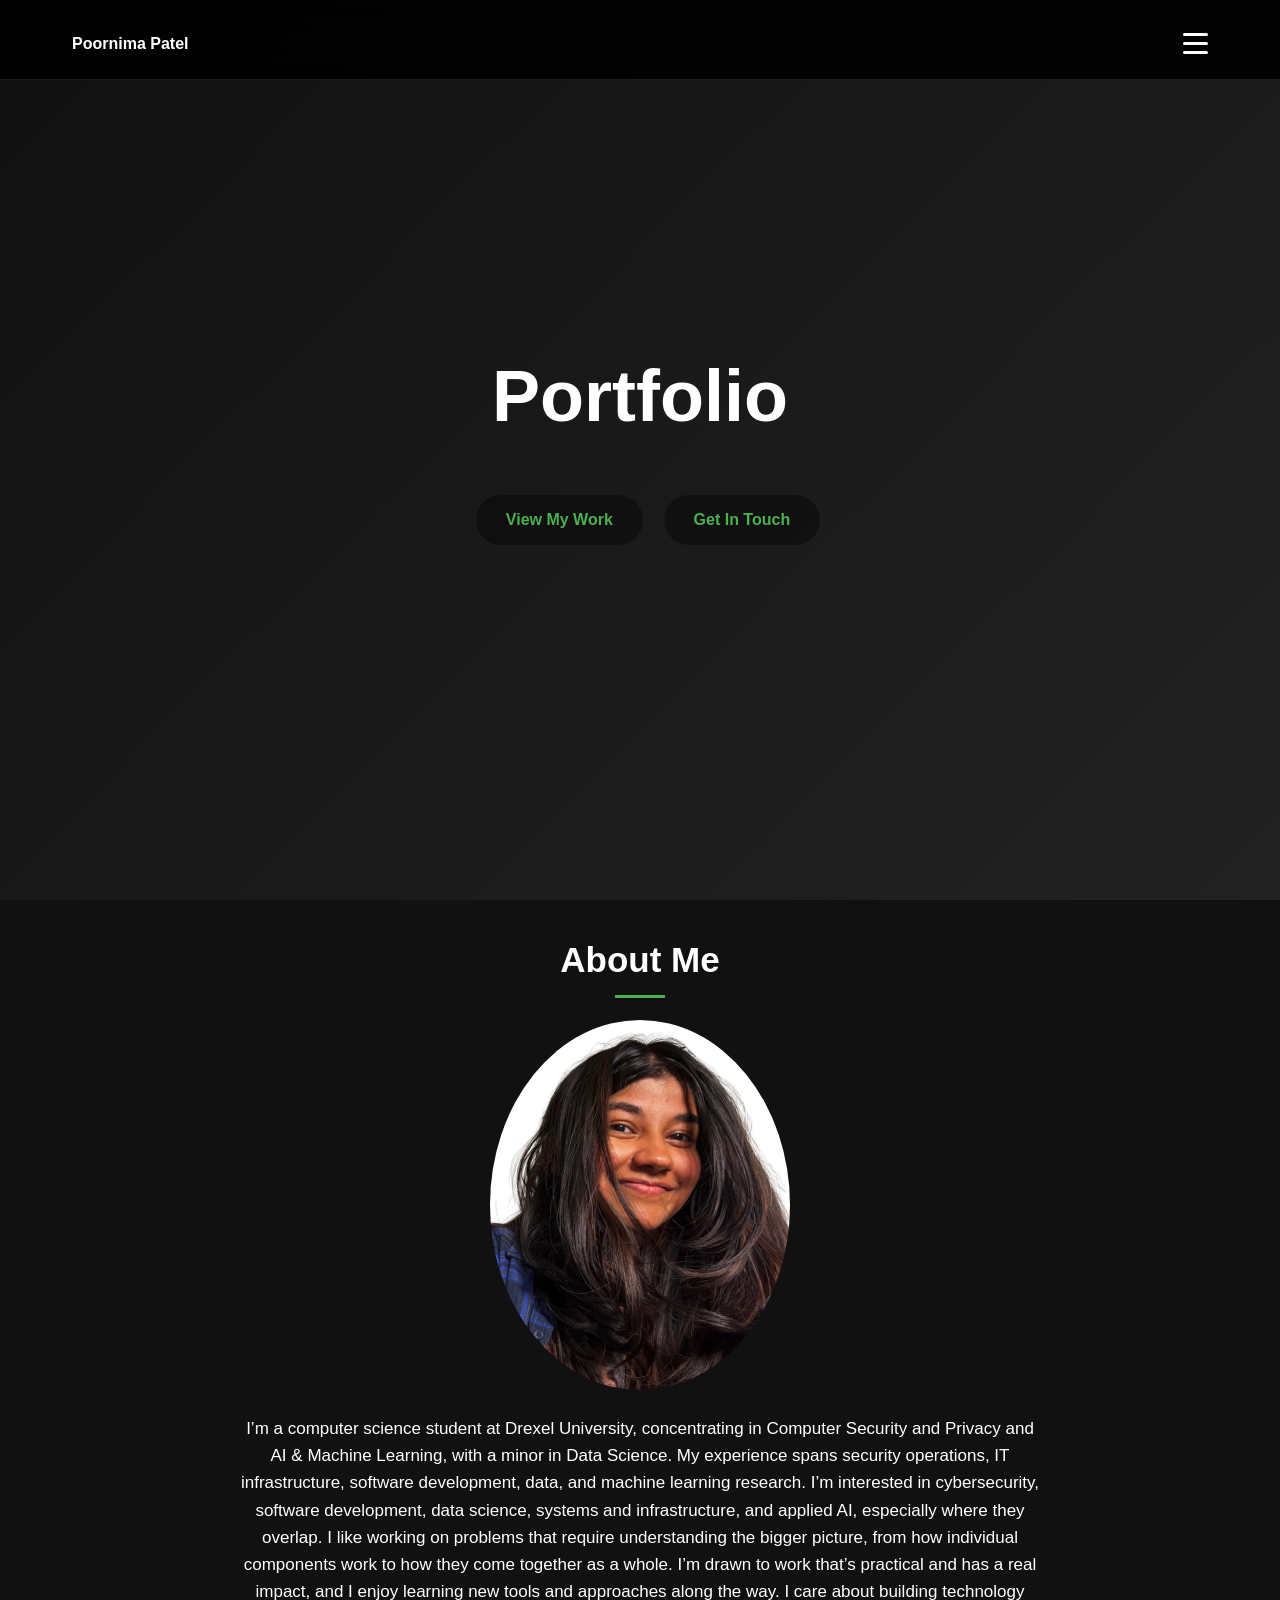
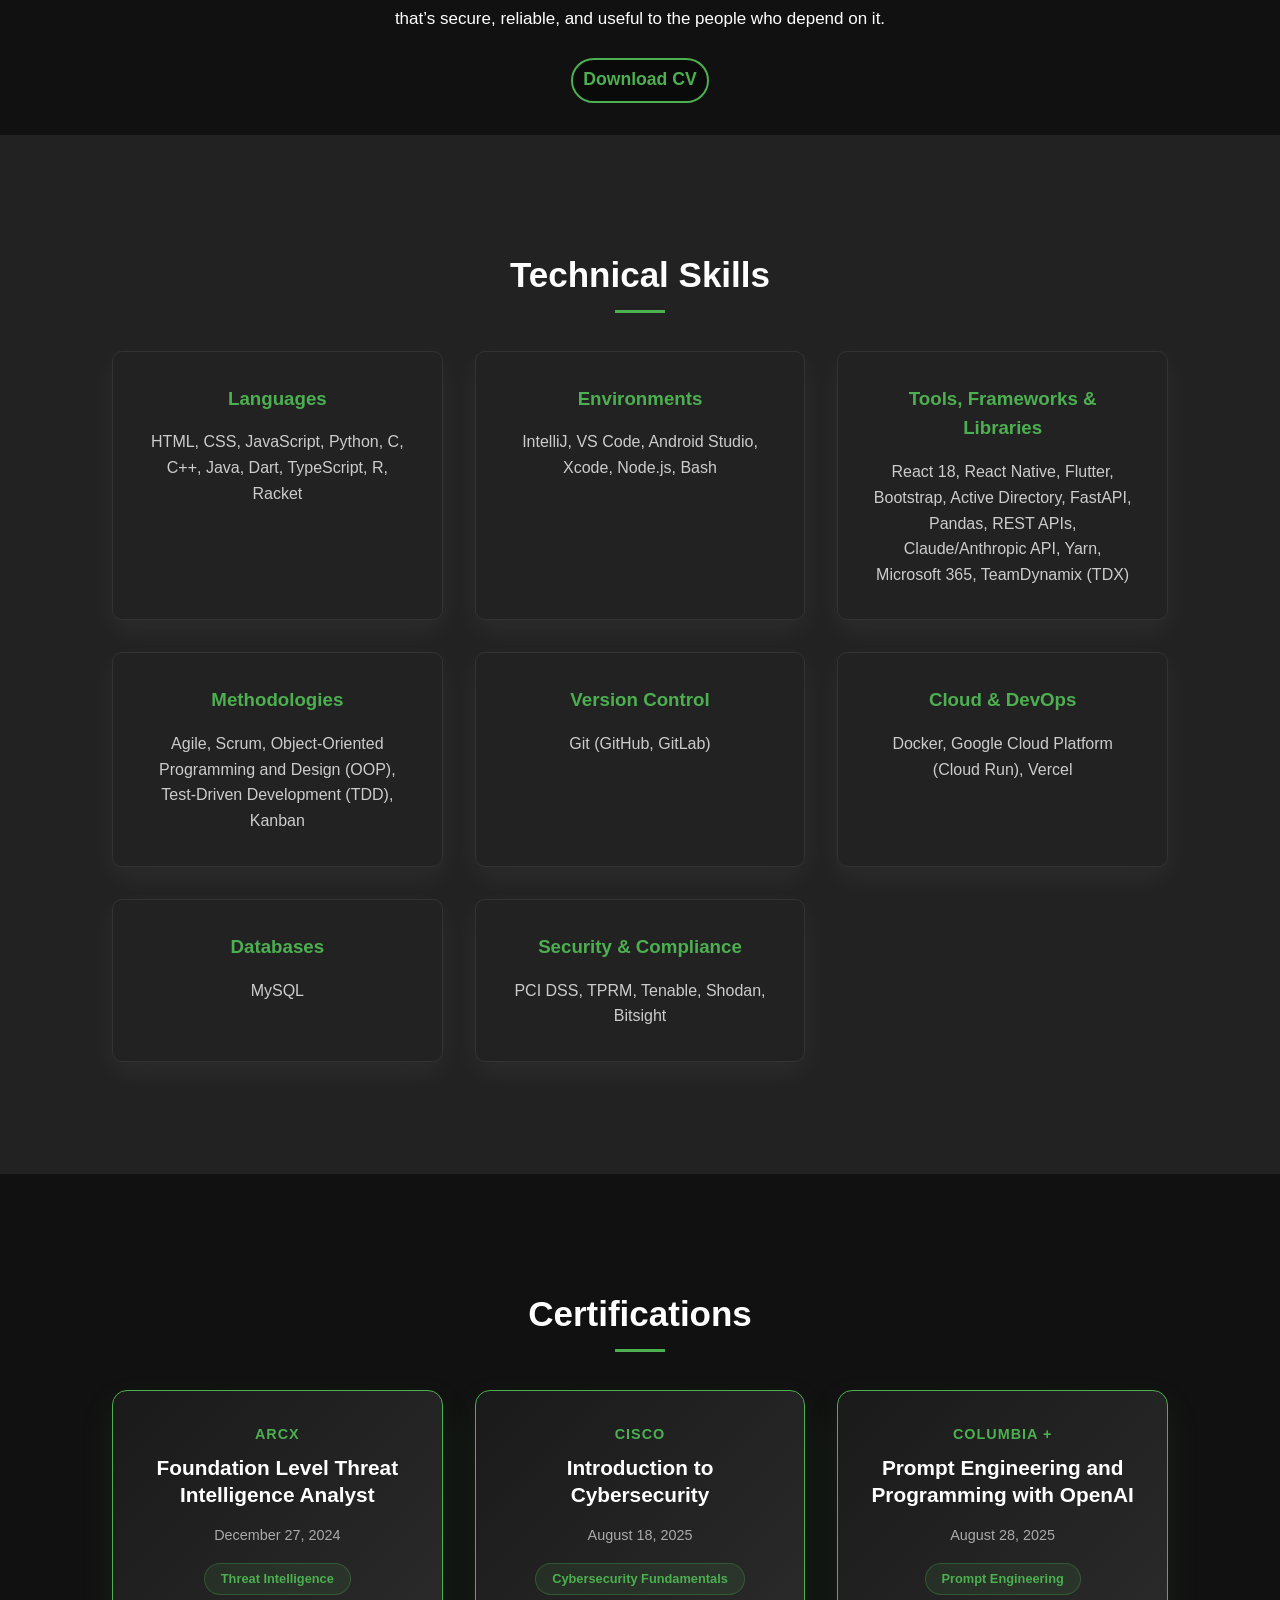
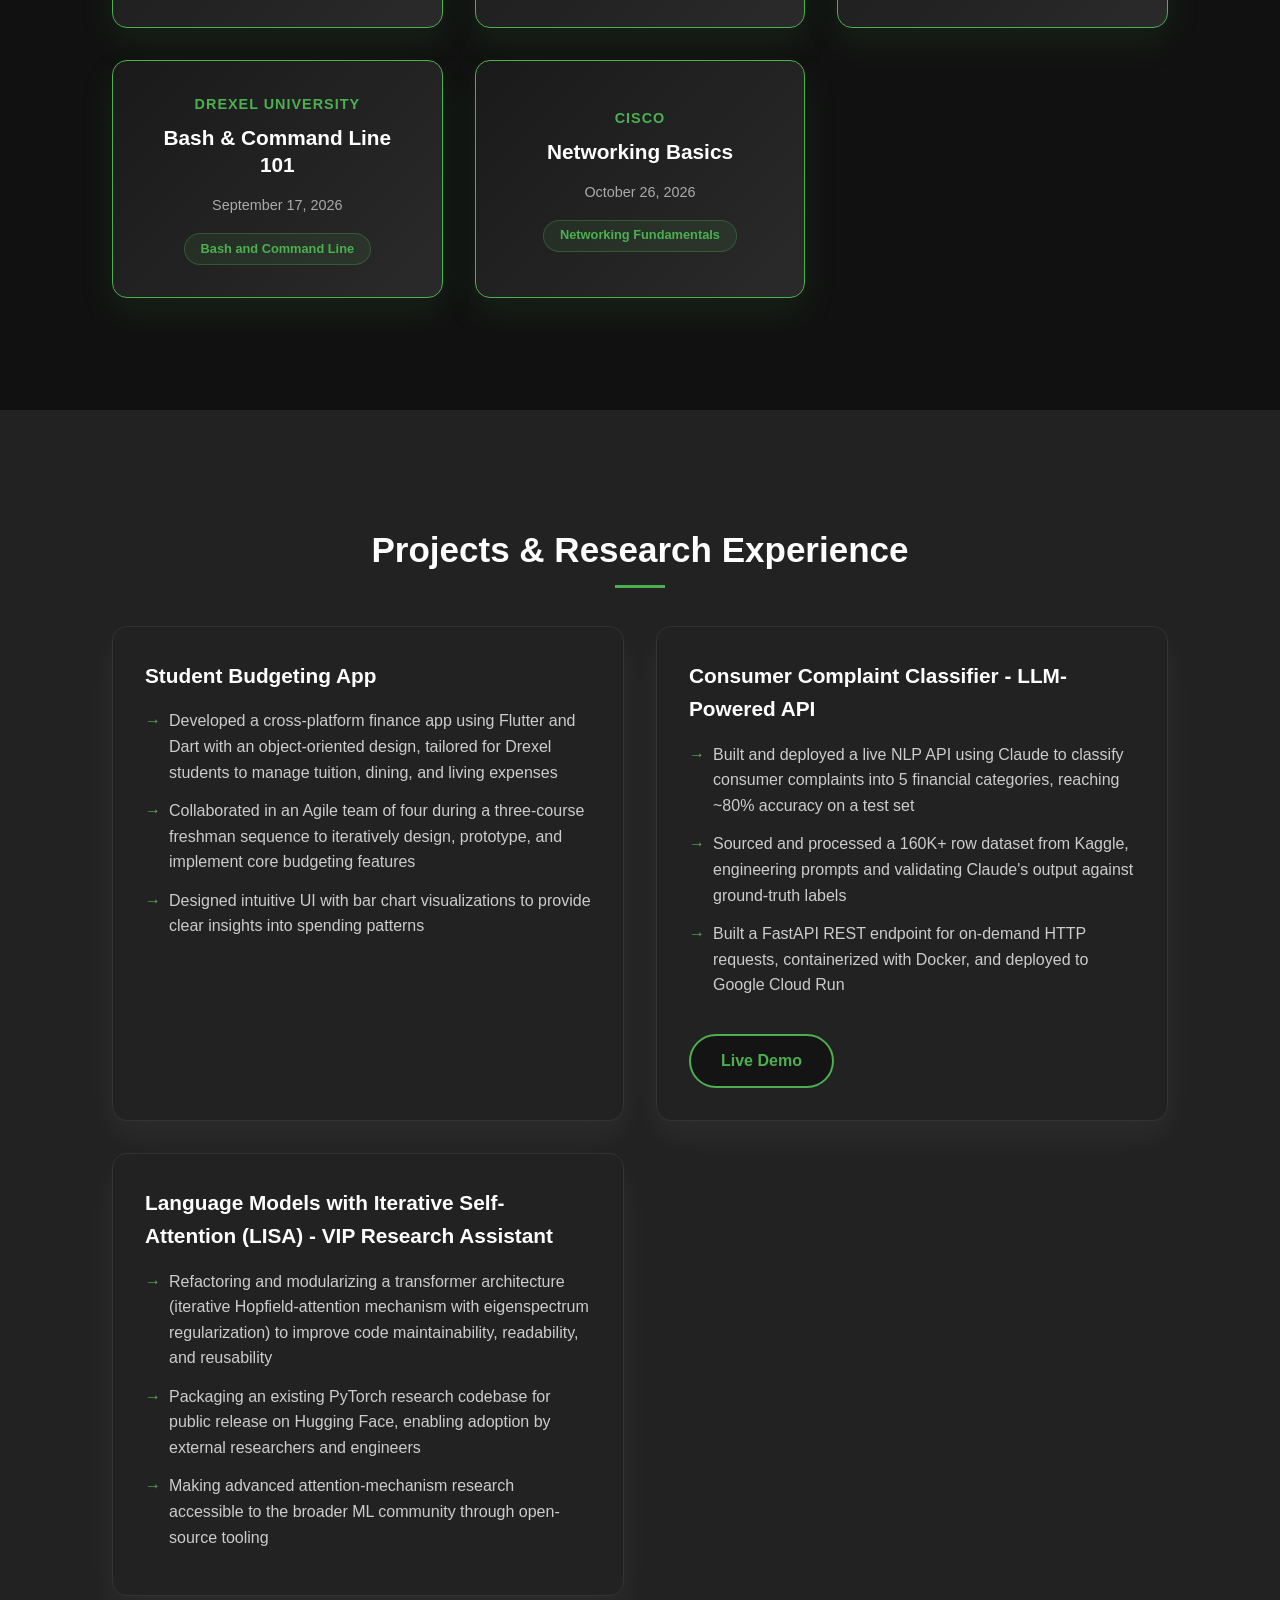
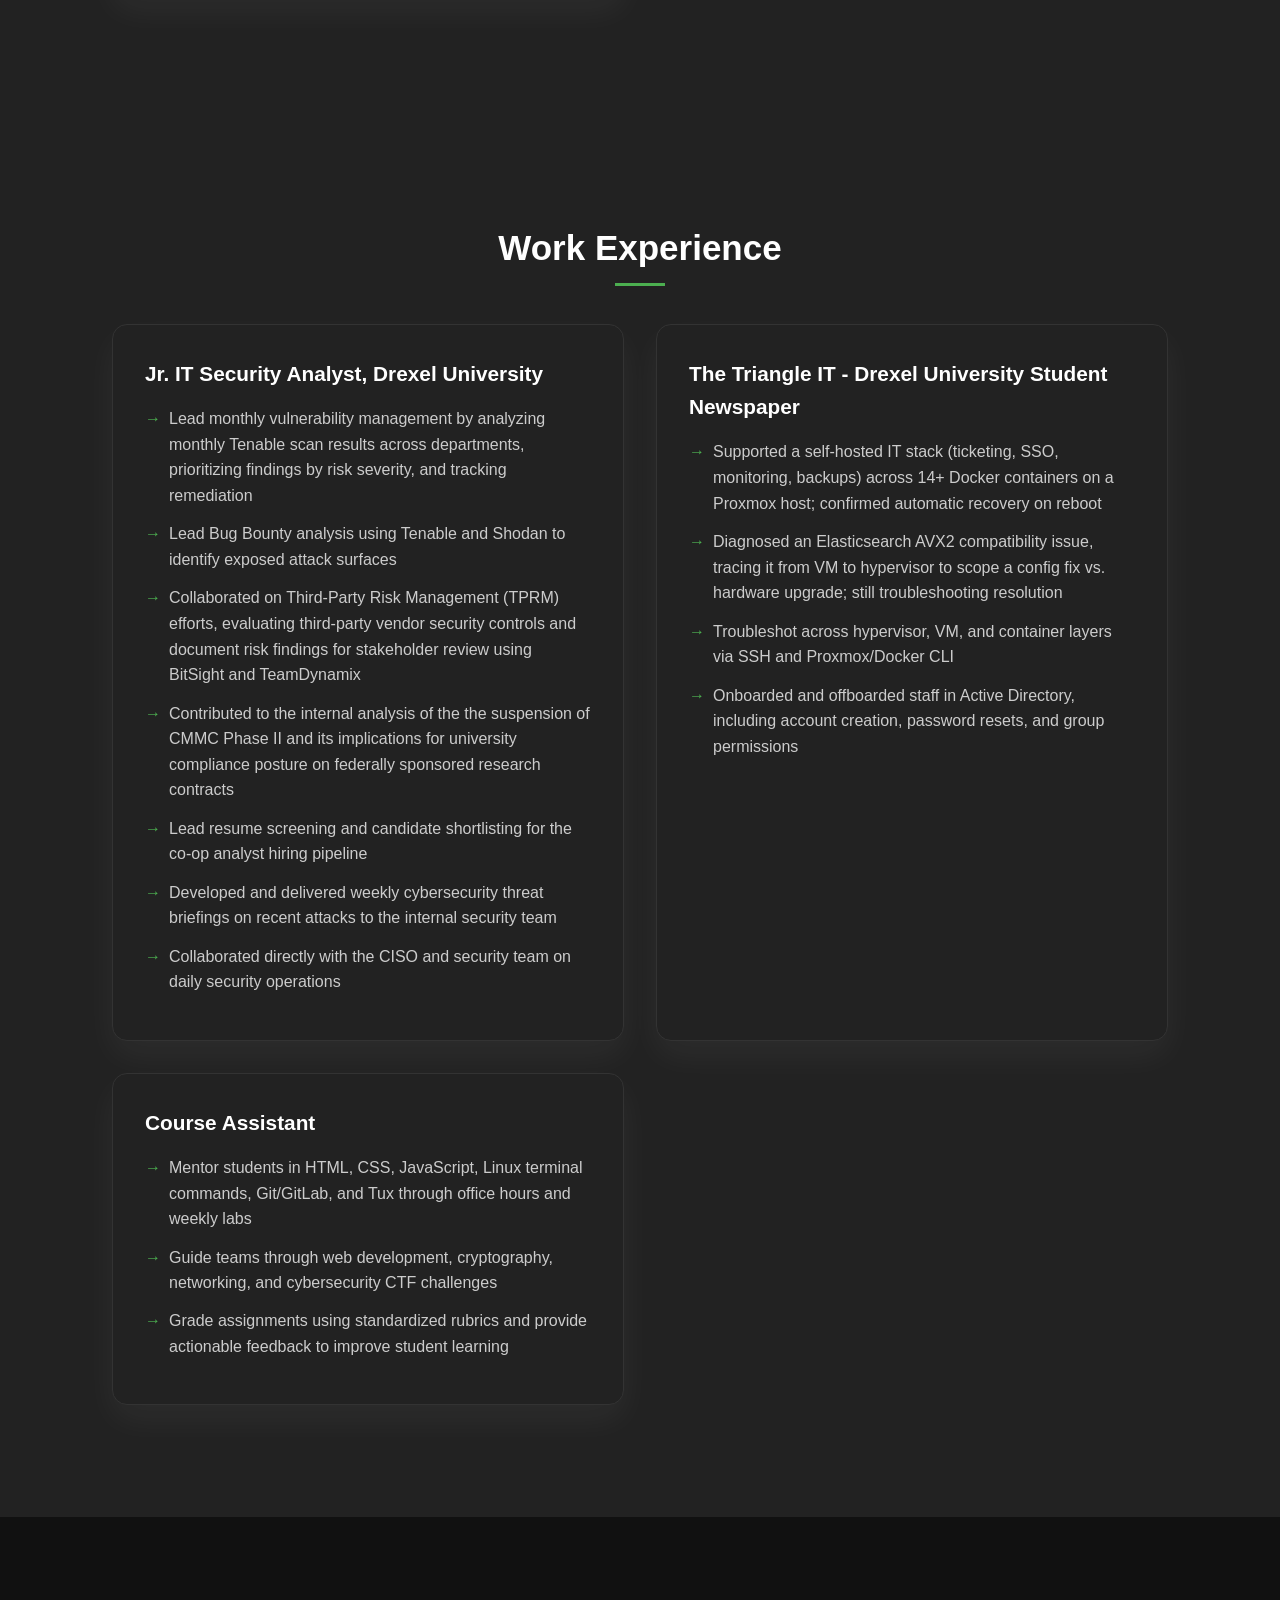
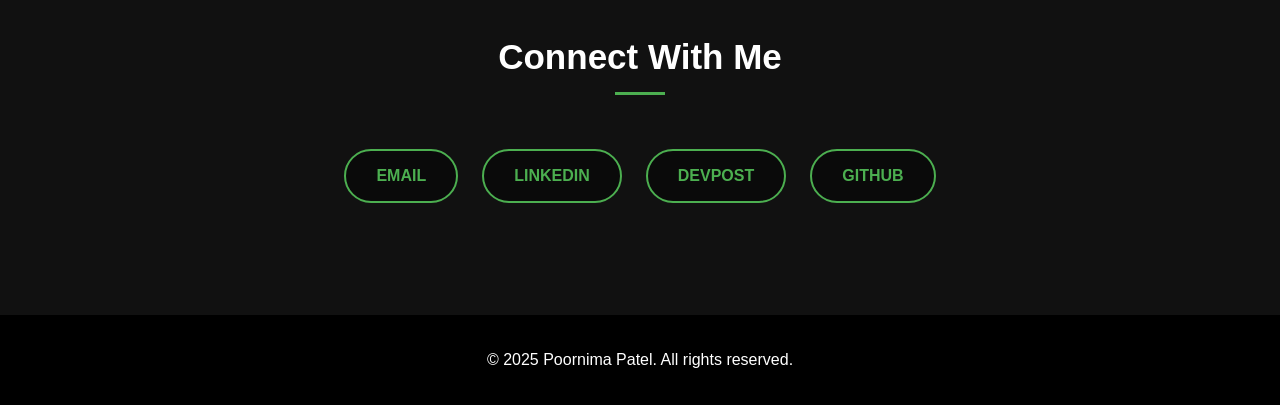
<file: index.html>
<!DOCTYPE html>
<html lang="en">
<head>
    <meta charset="UTF-8">
    <meta name="viewport" content="width=device-width, initial-scale=1.0">
    <title>Poornima Patel - Portfolio</title>
    <link rel="stylesheet" href="styles.css">
    <script src=""></script>
</head>

<body>
    <!-- Navigation Bar -->
    <nav>
        <div class="nav-container">
            <div class="logo">Poornima Patel</div>
            <div class="menu-toggle" id="mobile-menu">
                <span></span>
                <span></span>
                <span></span>
            </div>
                <ul class="nav-links", id="nav-links">
                    <li id="home-link"><a href="#home">Home</a></li>
                    <li><a href="#about">About</a></li>
                    <li><a href="#skills">Skills</a></li>
                    <li><a href="#certifications">Certifications</a></li>
                    <li><a href="#projects">Projects</a></li>
                    <li id="con-link"><a href="#contact">Contact</a></li>
                </ul>
        </div>
    </nav>

    <main>
        <section id="home" class="home">
            <div class="container">
                    <div  class="home-content">
                    <h1>Portfolio</h1>
                    <div class="cta-buttons">
                    <a href="#projects" class="btn-primary">View My Work</a>
                    <a href="#contact" class="btn-secondary">Get In Touch</a>
                    </div>
            
            </div>
        </section>

         <section id="about" class="about">
            <div class="container">
                <h2 class="section-title">About Me</h2>
                <div class="about-profile">
                    <img src="photo.jpg" alt="Poornima Patel">
                    <div class="about-profile-description">
                        <p>I’m a computer science student at Drexel University, concentrating in Computer Security and Privacy and AI & Machine Learning, with a minor in Data Science.

My experience spans security operations, IT infrastructure, software development, data, and machine learning research. I’m interested in cybersecurity, software development, data science, systems and infrastructure, and applied AI, especially where they overlap. I like working on problems that require understanding the bigger picture, from how individual components work to how they come together as a whole. I’m drawn to work that’s practical and has a real impact, and I enjoy learning new tools and approaches along the way. I care about building technology that’s secure, reliable, and useful to the people who depend on it.
</p>
                    </div>
                    <span id="cv"><a href="PoornimaPatelResume.pdf" target="_blank" class="btn btn-secondary">Download CV</a></span>
                </div>
            </div>
        </section>
        
        <section id="skills" class="skills">
        <div class="container">
            <h2 class="section-title">Technical Skills</h2>
            <div class="skills-grid">
                <div class="skills-category">
                    <h3 class="skills-title">Languages</h3>
                        <p>HTML, CSS, JavaScript, Python, C, C++, Java, Dart, TypeScript, R, Racket</p>
                </div>
                <div class="skills-category">
                    <h3 class="skills-title">Environments</h3>
                    <p>IntelliJ, VS Code, Android Studio, Xcode, Node.js, Bash</p>
                </div>
                <div class="skills-category">
                    <h3 class="skills-title">Tools, Frameworks & Libraries</h3>
                    <p>React 18, React Native, Flutter, Bootstrap, Active Directory, FastAPI, Pandas, REST APIs, Claude/Anthropic API, Yarn, Microsoft 365, TeamDynamix (TDX)</p>
                    </div>
                <div class="skills-category">
                    <h3 class="skills-title">Methodologies</h3>
                    <p>Agile, Scrum, Object-Oriented Programming and Design (OOP), Test-Driven Development (TDD), Kanban</p>
                    </div>
                <div class="skills-category">
                    <h3 class="skills-title">Version Control</h3>
                    <p>Git (GitHub, GitLab)</p>
                    </div>
                <div class="skills-category">
                    <h3 class="skills-title">Cloud & DevOps</h3>
                    <p>Docker, Google Cloud Platform (Cloud Run), Vercel</p>
                </div>
                <div class="skills-category">
                    <h3 class="skills-title">Databases</h3>
                        <p>MySQL</p>
                    </div>
                 <div class="skills-category">
                    <h3 class="skills-title">Security & Compliance</h3>
                    <p>PCI DSS, TPRM, Tenable, Shodan, Bitsight</p>
                </div>
            </div>
        </div>
    </section>

    <!-- Certifications Section -->
    <section id="certifications" class="certifications">
        <div class="container">
            <h2 class="section-title">Certifications</h2>
            <div class="certifications-grid">
              <div class="certification-card">
                    <div class="cert-provider">arcX</div>
                    <h3 class="cert-title"> Foundation Level Threat Intelligence Analyst</h3>
                    <div class="cert-date">December 27, 2024</div>
                    <span class="cert-badge">Threat Intelligence</span>
                </div>
                 <div class="certification-card">
                    <div class="cert-provider">CISCO</div>
                    <h3 class="cert-title">Introduction to Cybersecurity</h3>
                    <div class="cert-date">August 18, 2025</div>
                    <span class="cert-badge">Cybersecurity Fundamentals</span>
                </div>
                  <div class="certification-card">
                    <div class="cert-provider">Columbia +</div>
                    <h3 class="cert-title">Prompt Engineering and Programming with OpenAI </h3>
                    <div class="cert-date">August 28, 2025</div>
                    <span class="cert-badge">Prompt Engineering</span>
                </div>
                 <div class="certification-card">
                <div class="cert-provider">Drexel University</div>
                <h3 class="cert-title">Bash & Command Line 101</h3>
                <div class="cert-date">September 17, 2026</div>
                <span class="cert-badge">Bash and Command Line</span>
                </div>
                 <div class="certification-card">
                <div class="cert-provider">CISCO</div>
                <h3 class="cert-title">Networking Basics</h3>
                <div class="cert-date">October 26, 2026</div>
                <span class="cert-badge">Networking Fundamentals</span>
            </div>
        </div>
        </div>
    </section>

    <!-- Projects Section -->
    <section id="projects" class="projects">
    <div class="container">
        <h2 class="section-title">Projects & Research Experience</h2>
        <div class="projects-grid">
            <div class="project-card">
                <div class="project-info">
                    <h3>Student Budgeting App</h3>
                    <ul>
                        <li>Developed a cross-platform finance app using Flutter and Dart with an object-oriented design, tailored for Drexel students to manage tuition, dining, 
and living expenses </li>
                        <li>Collaborated in an Agile team of four during a three-course freshman sequence to iteratively design, prototype, and implement core budgeting features</li>
                        <li>Designed intuitive UI with bar chart visualizations to provide clear insights into spending patterns </li>
                    </ul>
                </div>
            </div>
              <div class="project-card">
                    <div class="project-info">
                        <h3>Consumer Complaint Classifier - LLM-Powered API </h3>
                        <ul>
                            <li>Built and deployed a live NLP API using Claude to classify consumer complaints into 5 financial categories, reaching ~80%
accuracy on a test set</li>
                            <li>Sourced and processed a 160K+ row dataset from Kaggle, engineering prompts and validating Claude's output against ground-truth
labels</li>
                            <li>Built a FastAPI REST endpoint for on-demand HTTP requests, containerized with Docker, and deployed to Google Cloud Run</li>
                        </ul>
                          <a href="https://complaint-classifier-315192541584.us-central1.run.app/docs" class="connect-btn">Live Demo</a>
                    </div>
                </div>
                <div class="project-card">
                    <div class="project-info">
                        <h3>Language Models with Iterative Self-Attention (LISA) - VIP Research Assistant</h3>
                        <ul>
                            <li>Refactoring and modularizing a transformer architecture (iterative Hopfield-attention mechanism with eigenspectrum regularization) to improve code maintainability, readability, and reusability</li>
                            <li>Packaging an existing PyTorch research codebase for public release on Hugging Face, enabling adoption by external researchers and engineers</li>
                            <li>Making advanced attention-mechanism research accessible to the broader ML community through open-source tooling</li>
                        </ul>
                    </div>
                </div>
        </div>
    </div>
    </section>

       <!-- Work Experience Section -->
    <section id="projects" class="projects">
    <div class="container">
        <h2 class="section-title">Work Experience</h2>
        <div class="projects-grid">
            <div class="project-card">
                <div class="project-info">
                    <h3>Jr. IT Security Analyst, Drexel University </h3>
                    <ul>
                        <li>Lead monthly vulnerability management by analyzing monthly Tenable scan results across departments, prioritizing findings by risk severity, and tracking remediation</li>
                        <li>Lead Bug Bounty analysis using Tenable and Shodan to identify exposed attack surfaces</li>
                        <li>Collaborated on Third-Party Risk Management
(TPRM) efforts, evaluating third-party vendor security controls and document risk findings for stakeholder review using BitSight and TeamDynamix</li>
                        <li>Contributed to the internal analysis of the the suspension of CMMC Phase II and its implications for university compliance posture on federally sponsored research contracts</li>
                        <li>Lead resume screening and candidate shortlisting for the co-op analyst hiring pipeline</li>
                        <li>Developed and delivered weekly cybersecurity threat briefings on recent attacks to the internal security team</li>
                        <li>Collaborated directly with the CISO and security team on daily security operations </li>
                    </ul>
                </div>
            </div>
                <div class="project-card">
                    <div class="project-info">
                        <h3>The Triangle IT - Drexel University Student Newspaper</h3>
                        <ul>
                            <li>Supported a self-hosted IT stack (ticketing, SSO, monitoring, backups) across 14+ Docker containers on a Proxmox host; confirmed automatic recovery on reboot</li>
                            <li>Diagnosed an Elasticsearch AVX2 compatibility issue, tracing it from VM to hypervisor to scope a config fix vs. hardware upgrade; 
still troubleshooting resolution</li>
                            <li>Troubleshot across hypervisor, VM, and container layers via SSH and Proxmox/Docker CLI</li>
                            <li>Onboarded and offboarded staff in Active Directory, including account creation, password resets, and group permissions</li>
                        </ul>
                    </div>
                </div>
                <div class="project-card">
                    <div class="project-info">
                        <h3>Course Assistant</h3>
                        <ul>
                            <li>Mentor students in HTML, CSS, JavaScript, Linux terminal commands, Git/GitLab, and Tux through office hours and weekly labs</li>
                            <li>Guide teams through web development, cryptography,  networking,  and cybersecurity CTF challenges</li>
                            <li>Grade assignments using standardized rubrics and provide actionable feedback to improve student learning</li>
                        </ul>
                    </div>
                </div>
        </div>
    </div>
    </section>

    <section id="contact" class="contact">
    <div class="container">
        <h2 class="section-title">Connect With Me</h2>
        <div class="connect-links">
            <a href="mailto:poornimapatell26@gmail.com" class="connect-btn">EMAIL</a>
            <a href="https://www.linkedin.com/in/poornima-patel-799621377" class="connect-btn">LINKEDIN</a>
            <a href="https://devpost.com/poornimapatell26?ref_content=user-portfolio&ref_feature=portfolio&ref_medium=global-nav" class="connect-btn">DEVPOST</a>
            <a href="https://github.com/poornima266" class="connect-btn">GITHUB</a>
        </div>
    </div>
</section>


    <!-- Footer -->
    <footer>
        <div class="container">
            <p>© 2025 Poornima Patel. All rights reserved.</p>
        </div>
    </footer>

    <script>
        // // Form submission handler
        // document.getElementById('contactForm').addEventListener('submit', function(e) {
        //     e.preventDefault();
            
        //     // Get form data
        //     const formData = new FormData(this);
        //     const formObject = {};
        //     formData.forEach((value, key) => {
        //         formObject[key] = value;
        //     });
            
        //     // Simple validation
        //     if (!formObject.fullName || !formObject.email || !formObject.message) {
        //         alert('Please fill in all required fields.');
        //         return;
        //     }
            
        //     // Simulate form submission
        //     const submitBtn = document.querySelector('.submit-btn');
        //     const originalText = submitBtn.textContent;
        //     submitBtn.textContent = 'Sending...';
        //     submitBtn.disabled = true;
            
        //     setTimeout(() => {
        //         alert('Thank you for your message! I'll get back to you soon.');
        //         this.reset();
        //         submitBtn.textContent = originalText;
        //         submitBtn.disabled = false;
        //     }, 1500);
        // });

        // Mobile menu toggle
        const mobileMenu = document.getElementById('mobile-menu');
        const navLinks = document.getElementById('nav-links');

        mobileMenu.addEventListener('click', () => {
            mobileMenu.classList.toggle('active');
            navLinks.classList.toggle('active');
        });

        // Close mobile menu when clicking on a link
        document.querySelectorAll('.nav-links a').forEach(link => {
            link.addEventListener('click', () => {
                mobileMenu.classList.remove('active');
                navLinks.classList.remove('active');
            });
        });

        // Smooth scrolling and active link highlighting
        document.querySelectorAll('.nav-links a').forEach(link => {
            link.addEventListener('click', (e) => {
                e.preventDefault();
                const targetId = link.getAttribute('href').substring(1);
                const targetSection = document.getElementById(targetId);
                
                if (targetSection) {
                    const offsetTop = targetSection.offsetTop - 80; // Account for fixed nav height
                    window.scrollTo({
                        top: offsetTop,
                        behavior: 'smooth'
                    });
                }
                
                // Update active link
                document.querySelectorAll('.nav-links a').forEach(l => l.classList.remove('active'));
                link.classList.add('active');
            });
        });

        // Update active link on scroll
        window.addEventListener('scroll', () => {
            const sections = document.querySelectorAll('section');
            const navLinks = document.querySelectorAll('.nav-links a');
            
            let currentSection = '';
            sections.forEach(section => {
                const sectionTop = section.offsetTop - 100;
                if (window.scrollY >= sectionTop) {
                    currentSection = section.getAttribute('id');
                }
            });
            
            navLinks.forEach(link => {
                link.classList.remove('active');
                if (link.getAttribute('href').substring(1) === currentSection) {
                    link.classList.add('active');
                }
            });
        });
    </script>

</main>
</body>
</html>
</file>
<file: styles.css>
* {
                margin: 0;
                padding: 0;
                box-sizing: border-box;
             }
            body {
                font-family: 'Montserrat', sans-serif;
                line-height: 1.6;
                color: white;
                background-color: black;
                overflow: auto;
            }
            .container {
                max-width: 1200px;
                margin: auto auto;
                padding: 2rem 2rem;
                overflow: auto;
            }
            nav{ /*whole nav box*/
                position: fixed; /*ensures the nav bar stays on top(0) of the screen*/
                top: 0;
                width: 100%; /*ensures the nav bar occupies the entire viewport*/
                background: rgba(0, 0, 0, 0.9);
                backdrop-filter: blur(15px); /*blurs the background behind the element)nav*/
                -webkit-backdrop-filter: blur(15px); /*puts the nav bar on top of other elements*/
                padding: 1rem 0; /*top-bottom = 1rem, left-right = 0rem*/
                transition: all 0.3s ease; /*when something changes, make style changes smooth*/
                border-bottom: 1px solid rgba(255, 255, 255, 0.1);
                z-index: 10003;
                height: 80px;
               
            }
            .nav-container{ /*content inside nav box*/
                max-width: 1200px;
                margin: 0.9rem auto;
                padding: 0 2rem;
                display: flex;
                justify-content: space-between;
                align-items: center;
            }

            .logo {
                font-size: 1.4 rem;
                font-weight: bold;
                color: white;
                text-decoration: none;
                z-index: 1001;
            }
            .nav-links li {
                position: relative; /*sets up list items if positioning or animating is required in it*/
            }
            .nav-links a{
                color: white;
                text-decoration: none;
                font-weight: 500;
                position: relative;
                padding: 0.5rem 1rem; /*t-b, l-r*/
                border-radius: 25px;
            }
            .nav-links a:hover,  /*adds a color and background to the link when hovered over*/
            .nav-links a.active {
                    color: #4CAF50;
                    background: rgba(76, 175, 80, 0.1);
            }
            .nav-links a::after { /* pseudo-element which is a green line(allows for an extra element w/o writing more html*/
                    content: ''; /* fake element w/o content*/
                    position: absolute;
                    bottom: -2px; /* places element 2 px below its parents' bottom */
                    left: 50%; /* starts the element at the middle(50%) of its parent's width*/
                    transform: translateX(-50%); /* starts the pseudo element from center*/
                    width: 0;
                    height: 2px;
                    background: #4CAF50;
                    transition: width 0.3s ease;
            }
            .nav-links a:hover::after {  /*makes the pseudo-element slide out from the center when link is hovered over*/
                width: 70%;
            }
            /* Menu */
            .menu-toggle{
                display: flex; /*hides element from page entirely and it doesn't take up space*/
                flex-direction: column;
                cursor: pointer;
                z-index: 1001;
            }
            .menu-toggle span { /*makes each span(inline element) a bar*/
                    width: 25px;
                    height: 3px;
                    background: white;
                    margin: 3px 0;
                    transition: all 0.3s ease;
                    border-radius: 2px;
            }
            .menu-toggle.active span:nth-child(1) {
                    transform: rotate(-45deg) translate(-5px, 6px);
                    }
            .menu-toggle.active span:nth-child(2) {
                        opacity: 0;
                    }
            .menu-toggle.active span:nth-child(3) {
                        transform: rotate(45deg) translate(-5px, -6px);
                    }
            .nav-links {
              position: fixed;
              top: 0;
              left: -100%;
              width: 100%;
              height: 100vh;
              background: rgba(0, 0, 0, 0.95);
              backdrop-filter: blur(20px);
              gap: 3rem;
              transition: left 0.3s ease;
              display: flex;
              flex-direction: column;
              list-style: none;
              justify-content: center;
              align-items: center;
            }
            .nav-links.active {
                left: 0;
             }
            .nav-links a {
                font-size: 1.5rem;
                padding: 1rem 2rem;
            }
       
            /* Home */
            img {
                width: 250px;
                height: 370px;
                border-radius: 50%;
                margin-top: 70px;
            }
             #cv a {
                    color: #4CAF50;
                    height: 50px;
                    text-decoration: none;
                    font-weight: 600;
                    font-size: 1.1rem;
                    background-color: rgba(0, 0, 0, 0.4);
                    border: 2px solid;
                    height: 45px;
                    padding: 5px 10px;
                    display: inline-block; /*for height to work since anchor tags are inline by default*/
                    transition: all 0.3s ease;
                 }
            #cv a:hover {
              background-color: #333;
              color: black;
            }
            .home {
                min-height: 100vh; /* 90% of viewport*/
                background: linear-gradient(135deg, #111 0%, #222 100%);
                /* background: url(/images/istockphoto-1209030907-612x612.jpg);
                background-repeat: no-repeat;
                background-size: 100%; */
                display: flex;
                align-items: center; /* centers items along vertical axis*/
                justify-content: center; /* centers item along horizontal axis*/
                text-align: center;
                color: white;
                position: relative;
                overflow: hidden;
            }
            .home-content {
                max-width: 800px;
                overflow: auto;
                padding: 0 auto;
                margin: auto;
                font-size: 17px;
                display: flex;
                flex-direction: column;
                justify-content: center;
                align-items: center;
            }
            .home-content h1{
                font-size: 4.5rem;
            }
            .cta-buttons {
                padding-top: 1.5rem;
            }
            .btn-primary {
                padding: 12px 30px;
                border: none;
                border-radius: 50px;
                display: inline-block;
                height: 50px;
                text-decoration: none;
                font-weight: 600;
                font-size: 1.0rem;
                background-color: rgba(0, 0, 0, 0.4);
                margin: 1rem;
                transition: all 0.3s ease;
                color: #4CAF50;
            }
            .btn-secondary {
                padding: 12px 30px;
                border: none;
                border-radius: 50px;
                display: inline-block;
                height: 50px;
                text-decoration: none;
                font-weight: 600;
                font-size: 1.0rem;
                background-color: rgba(0, 0, 0, 0.4);
                transition: all 0.3s ease;
                color: #4CAF50;
            }
            .btn-primary:hover{
                background-color: #333;
                color: black;
            }
            .btn-secondary:hover{
                background-color: #333;
                color: black;
            }
             .about {
                min-height: auto;
                padding: auto auto;
                text-align: center;
            }
            .about-profile {
                display: flex;
                flex-direction: column;
                align-items: center;
            }
       
            .about-profile img {
                 margin-top: 2rem;
                 width: 300px;
            }
            .about-profile-description {
                 max-width: 800px;
                 font-size: 17px;
                 margin: 25px 0;
            }
            .section-title {
                font-size: 35px;
                text-align: center;
                position: relative;
            }
            .section-title::after{
                  content: '';
                  position: absolute;
                  bottom: -10px;
                  left: 50%;
                  transform: translateX(-50%);
                  width: 50px;
                  height: 3px;
                  background: #4CAF50;
            }
            .skills {
                min-height: auto;
                padding: 5rem;
            }
            .skills-grid{
                display: grid;
                grid-template-columns: repeat(3, 1fr); /* repeat pattern and auto-fit acc to screen, min size of boxes 250px, max as much as it can stretch*/
                gap: 2rem;
                margin-top: 3rem;
            }
            .skills-category {
                background: #222;
                border: 1px solid #333;
                padding: 2rem;
                border-radius: 10px;
                box-shadow: 0px 10px 30px rgba(255, 255, 255, 0.05);
                text-align: center;
                transition: transform 0.3s ease;
            }
            .skills-category:hover{
                 transform: translateY(-10px);
            }
            .skills-title {
                  color: #4CAF50;
                  margin-bottom: 1rem;
            }
            .skills-category p {
                 color: #ccc;
       
            }
            /* Certifications section */
            .certifications {
                min-height: auto;
                padding: 5rem;
            }
            .certifications-grid {
                display: grid;
                grid-template-columns: repeat(auto-fit, minmax(300px, 1fr));
                gap: 2rem;
                margin-top: 3rem;
                grid-auto-rows: 1fr;
            }
            .certification-card {
                background: linear-gradient(135deg, #1a1a1a 0%, #2a2a2a 100%);
                border: 1px solid #4CAF50;
                padding: 2rem;
                border-radius: 15px;
                box-shadow: 0px 15px 35px rgba(76, 175, 80, 0.1);
                text-align: center;
                transition: all 0.3s ease;
                position: relative;
                overflow: hidden;
                display: flex;              
                flex-direction: column;     
                justify-content: center;   
                align-items: center; 
            }
            .certification-card::before {
                content: '';
                position: absolute;
                top: 0;
                left: -100%;
                width: 100%;
                height: 100%;
                background: linear-gradient(90deg, transparent, rgba(76, 175, 80, 0.1), transparent);
                transition: left 0.5s ease;
            }
            .certification-card:hover::before {
                left: 100%;
            }
            .certification-card:hover {
                transform: translateY(-10px);
                box-shadow: 0 25px 50px rgba(76, 175, 80, 0.2);
                border-color: #66BB6A;
            }
            .cert-provider {
                color: #4CAF50;
                font-size: 0.9rem;
                font-weight: 600;
                margin-bottom: 0.5rem;
                text-transform: uppercase;
                letter-spacing: 1px;
            }
            .cert-title {
                color: white;
                font-size: 1.3rem;
                font-weight: 700;
                margin-bottom: 1rem;
                line-height: 1.3;
            }
            .cert-date {
                color: #aaa;
                font-size: 0.9rem;
                margin-bottom: 1rem;
            }
            .cert-badge {
                display: inline-block;
                background: rgba(76, 175, 80, 0.1);
                color: #4CAF50;
                padding: 0.3rem 1rem;
                border-radius: 20px;
                font-size: 0.8rem;
                font-weight: 600;
                border: 1px solid rgba(76, 175, 80, 0.3);
            }
       
            /* Project section */
            .projects {
                min-height: auto;
                padding: 5rem;
            }
            .projects-grid {
                display: grid;
                gap: 2rem;
                grid-template-columns: repeat(auto-fit, minmax(350px, 1fr));
                margin-top: 3rem;
            }
            .project-card {
                background: #222;
                border: 1px solid #333;
                padding: 1rem;
                border-radius: 15px;
                box-shadow: 0px 15px 35px rgba(255, 255, 255, 0.05);
                text-align: left;
                transition: transform 0.3s ease;
                overflow: hidden;
                scroll-snap-align: start;
            }
            .project-card:hover{
                transform: translateY(-10px);
                box-shadow: 0 25px 50px rgba(76, 175, 80, 0.15); /*offset-x offset-y(goes 25px down) blur-radius color*/
            }
            .project-info {
                padding: 1rem;
            }
            .project-info h3 {
                color: white;
                margin-bottom: 1rem;
                font-size: 1.3rem;
            }
            .project-info ul{
                list-style: none;
            }
            .project-info li {
                margin-bottom: 0.8rem;
                padding-left: 1.5rem;
                position: relative;
                color: #ccc;
            }
            .project-info li::before {
                    content: '→';
                    position: absolute;
                    left:  0;
                    color: #4CAF50;
                    font-weight: bold;
                    }
            
            .project-info .connect-btn {
            display: inline-block;
            margin-top: 1.5rem;
                    }
                    
            /* Contact section */
            .contact {
                min-height: auto;
                padding: 5rem;
                background: linear-gradient(135deg, #111 0%, #1a1a1a 100%);
            }
            .contact-form-container {
                max-width: 600px;
                margin: 3rem auto 0;
                background: rgba(34, 34, 34, 0.95);
                border: 1px solid #4CAF50;
                border-radius: 20px;
                padding: 3rem;
                box-shadow: 0 20px 40px rgba(76, 175, 80, 0.1);
                backdrop-filter: blur(10px);
            }
            .contact-form {
                margin-bottom: 2rem;
            }
            .form-group {
                margin-bottom: 1.5rem;
            }
            .form-group label {
                display: block;
                color: white;
                font-weight: 600;
                margin-bottom: 0.5rem;
                font-size: 1rem;
            }
            .required {
                color: #ff4444;
            }
            .form-group input,
            .form-group textarea {
                width: 100%;
                padding: 12px 15px;
                border: none;
                border-radius: 8px;
                background: rgba(255, 255, 255, 0.9);
                font-size: 1rem;
                font-family: inherit;
                transition: all 0.3s ease;
                box-shadow: 0 2px 5px rgba(0, 0, 0, 0.1);

            }
            .form-group input:focus,
            .form-group textarea:focus {
                outline: none;
                background: white;
                box-shadow: 0 4px 15px rgba(76, 175, 80, 0.2);
                transform: translateY(-2px);
            }
            .form-group textarea {
                resize: vertical;
                min-height: 120px;
            }
            .submit-btn {
                background: linear-gradient(135deg, #4CAF50 0%, #45a049 100%);
                color: white;
                border: none;
                padding: 15px 40px;
                border-radius: 25px;
                font-size: 1.1rem;
                font-weight: 600;
                cursor: pointer;
                transition: all 0.3s ease;
                display: block;
                margin: 2rem auto 0;
                text-transform: uppercase;
                letter-spacing: 1px;
                box-shadow: 0 4px 15px rgba(76, 175, 80, 0.4);
            }
            .submit-btn:hover {
                background: linear-gradient(135deg, #45a049 0%, #4CAF50 100%);
                transform: translateY(-2px);
                box-shadow: 0 6px 20px rgba(76, 175, 80, 0.6);
            }
            .submit-btn:active {
                transform: translateY(0);
            }
            .contact-links {
                display: flex;
                justify-content: space-around;
                flex-wrap: wrap;
                gap: 1rem;
                padding-top: 2rem;
                border-top: 1px solid rgba(255, 255, 255, 0.2);
            }
            .contact-link-btn {
                background: rgba(76, 175, 80, 0.1);
                color: #4CAF50;
                text-decoration: none;
                padding: 10px 20px;
                border-radius: 20px;
                font-size: 0.9rem;
                font-weight: 600;
                text-transform: uppercase;
                letter-spacing: 1px;
                transition: all 0.3s ease;
                border: 1px solid #4CAF50;
            }
            .contact-link-btn:hover {
                background: rgba(76, 175, 80, 0.2);
                color: white;
                transform: translateY(-2px);
                box-shadow: 0 4px 12px rgba(76, 175, 80, 0.3);
            }
            @media (max-width: 768px) {
                .contact-form-container {
                    margin: 2rem 1rem 0;
                    padding: 2rem 1.5rem;
                }
       
                .contact-links {
                    flex-direction: column;
                    align-items: center;
                }
       
                .contact-link-btn {
                    width: 100%;
                    text-align: center;
                    max-width: 200px;
                }
            }
            footer {
                display: flex;
                justify-content: center;
                align-items: center;
            }

         .connect-links {
            display: flex;
            justify-content: center;
            flex-wrap: wrap;
            gap: 1.5rem;
            margin-top: 4rem;

        }

        .connect-btn {
            background: rgba(0, 0, 0, 0.4);
            color: #4CAF50;
            text-decoration: none;
            font-weight: 600;
            padding: 12px 30px;
            border-radius: 50px;
            border: 2px solid #4CAF50;
            font-size: 1rem;
            transition: all 0.3s ease;
            text-align: center;
        }

        .connect-btn:hover {
            background-color: #4CAF50;
            color: black;
            transform: translateY(-3px);
            box-shadow: 0 5px 15px rgba(76, 175, 80, 0.3);
        }

        @media (max-width: 768px) {
            .connect-links {
                flex-direction: column;
                align-items: center;
            }

            .connect-btn {
                width: 70%;
                max-width: 250px;
            }
        }

            .form {
                width: 100%;
                padding: 2rem;
                border: none;
            }
             #about { background: #111; }
             #skills { background: #222; }
             #certifications { background: #111; }
             #projects { background: #222; }
             #contact { background: #111; }
            @media (max-width: 768px) {
                .nav-links {
                    position: fixed;
                    top: 0;
                    left: -100%;
                    width: 100%;
                    height: 100vh;
                    background: rgba(0, 0, 0, 0.95);
                    backdrop-filter: blur(20px);
                    display: flex;
                    flex-direction: column;
                    justify-content: center;
                    align-items: center;
                    transition: left 0.3s ease;
                }
       
                .menu-toggle {
                    display: flex;
                }
       
                .home-content h1 {
                    font-size: 3rem;
                }
       
                .certifications-grid {
                    grid-template-columns: 1fr;
                }
            }
</file>
